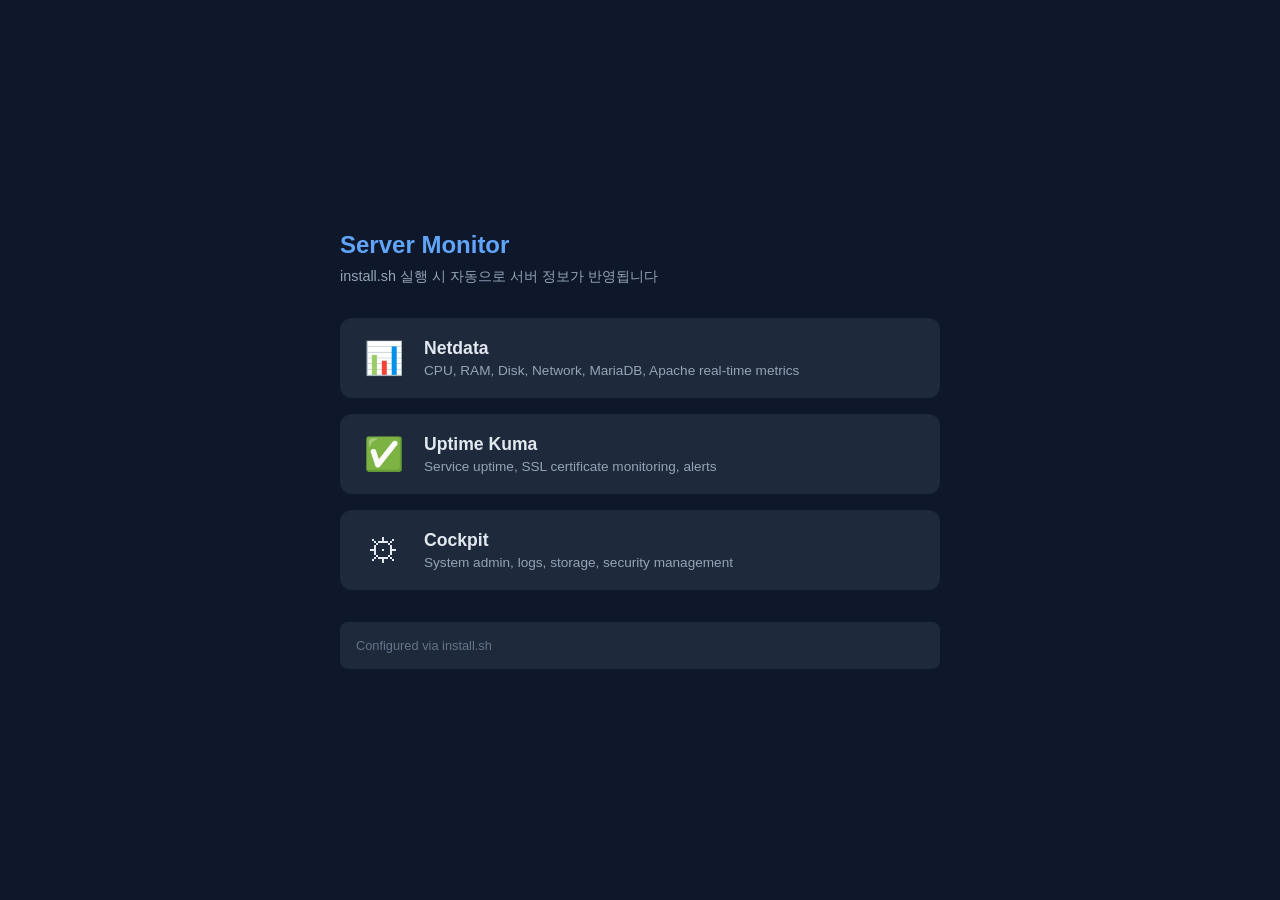
<file: www/index.html>
<!DOCTYPE html>
<html lang="ko">
<head>
    <meta charset="UTF-8">
    <meta name="viewport" content="width=device-width, initial-scale=1.0">
    <title>Server Monitor</title>
    <style>
        *{margin:0;padding:0;box-sizing:border-box}
        body{font-family:-apple-system,BlinkMacSystemFont,'Segoe UI',sans-serif;background:#0f172a;color:#e2e8f0;min-height:100vh;display:flex;align-items:center;justify-content:center}
        .container{max-width:600px;width:90%}
        h1{font-size:1.5rem;margin-bottom:.5rem;color:#60a5fa}
        p.sub{color:#94a3b8;margin-bottom:2rem;font-size:.9rem}
        .card{background:#1e293b;border-radius:12px;padding:1.25rem;margin-bottom:1rem;display:flex;align-items:center;text-decoration:none;color:inherit;transition:background .2s}
        .card:hover{background:#334155}
        .icon{font-size:2rem;margin-right:1rem;width:48px;text-align:center}
        .card h2{font-size:1.1rem;margin-bottom:.25rem}
        .card p{font-size:.85rem;color:#94a3b8}
        .info{margin-top:2rem;padding:1rem;background:#1e293b;border-radius:8px;font-size:.8rem;color:#64748b}
    </style>
</head>
<body>
    <div class="container">
        <h1>Server Monitor</h1>
        <p class="sub">install.sh 실행 시 자동으로 서버 정보가 반영됩니다</p>
        <a href="/netdata/" class="card">
            <div class="icon">&#x1F4CA;</div>
            <div><h2>Netdata</h2><p>CPU, RAM, Disk, Network, MariaDB, Apache real-time metrics</p></div>
        </a>
        <a href="/uptime/" class="card">
            <div class="icon">&#x2705;</div>
            <div><h2>Uptime Kuma</h2><p>Service uptime, SSL certificate monitoring, alerts</p></div>
        </a>
        <a href="/cockpit/" class="card">
            <div class="icon">&#x2699;</div>
            <div><h2>Cockpit</h2><p>System admin, logs, storage, security management</p></div>
        </a>
        <div class="info">Configured via install.sh</div>
    </div>
</body>
</html>
</file>
